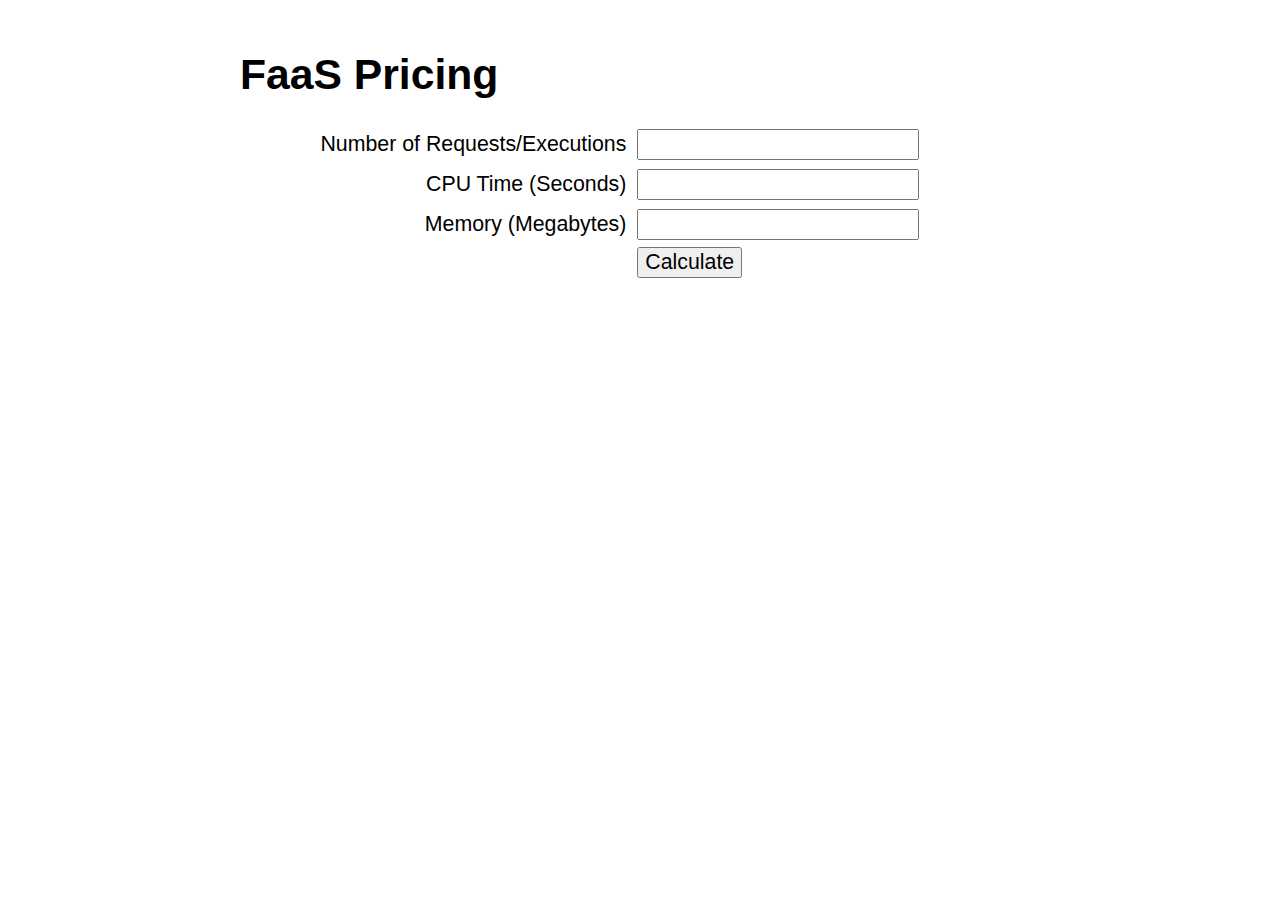
<file: static/faas-pricing/index.html>
<!doctype html>
<html lang="de">
  <head>
    <meta charset="utf-8" />
    <title>FaaS Pricing</title>
    <link rel="stylesheet" type="text/css" href="style.css" />
  </head>
  <body>
    <h1>FaaS Pricing</h1>
    <form>
      <ul>
        <li>
          <label for="requests">Number of Requests/Executions</label>
          <input type="number" min="0" step="1" name="requests" />
        </li>
        <li>
          <label for="cpuTime">CPU Time (Seconds)</label>
          <input type="number" min="0" step="0.1" name="cpuTime"></select>
        </li>
        <li>
          <label for="gbSeconds">Memory (Megabytes)</label>
          <input type="number" min="0" step="0.1" name="gbSeconds"></select>
        </li>
        <li>
          <label for="calculate"></label>
          <input type="button" name="calculate" value="Calculate" />
        </li>
      </ul>
    </form>
    <section id="results"></section>
    <script src="main.js"></script>
  </body>
</html>
</file>
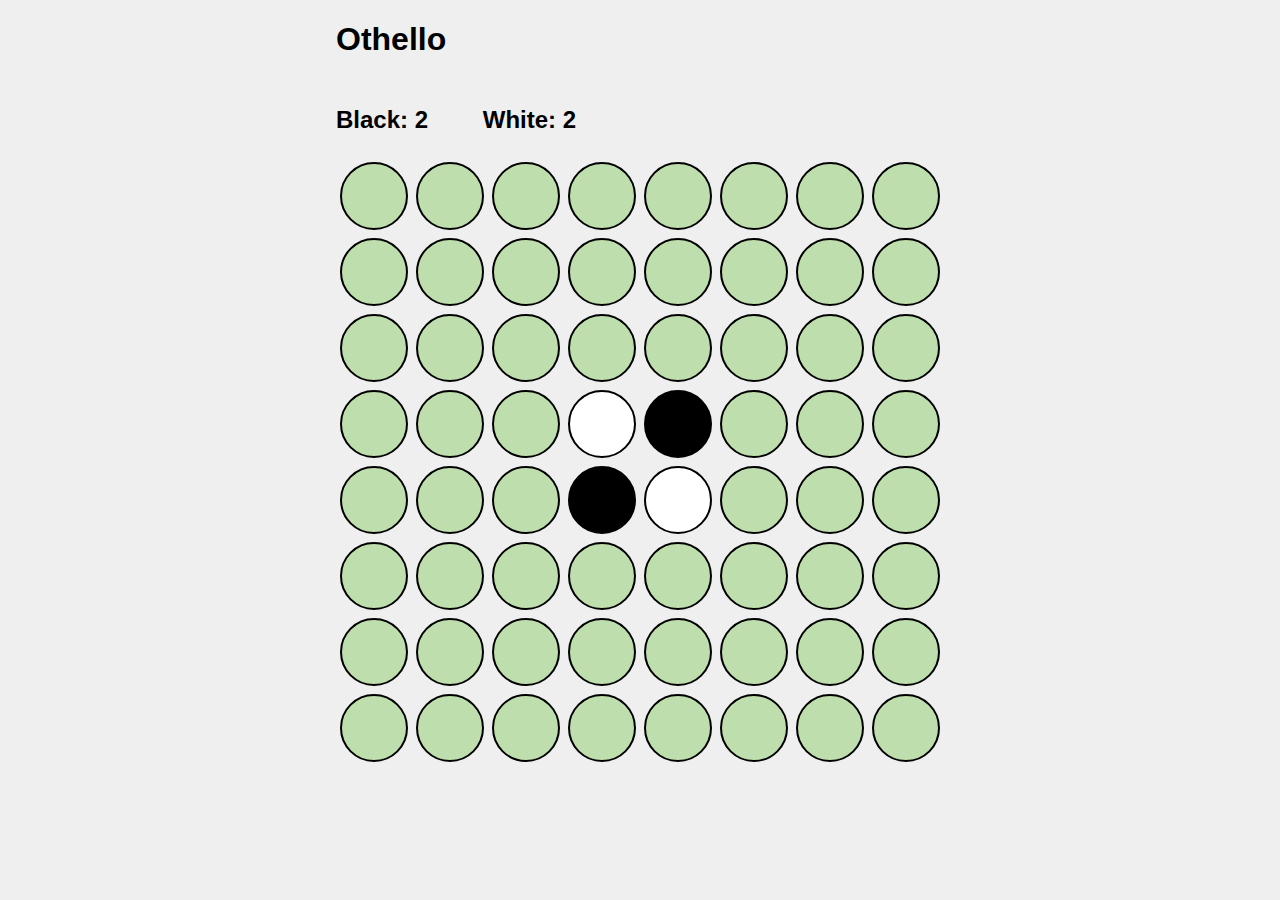
<file: static/othello/index.html>
<!doctype html>
<html>
  <head>
    <meta charset="utf-8" />
    <link type="text/css" rel="stylesheet" href="style.css" />
    <script src="game.js" type="module"></script>
    <script src="board.js"></script>
  </head>
  <body>
    <h1>Othello</h1>
    <div id="header">
      <p>Black: <span id="playerOne"></span></p>
      <p>White: <span id="playerTwo"></span></p>
      <p id="result"></p>
    </div>
    <div id="board"></div>
    <div id="status"></div>
  </body>
</html>
</file>
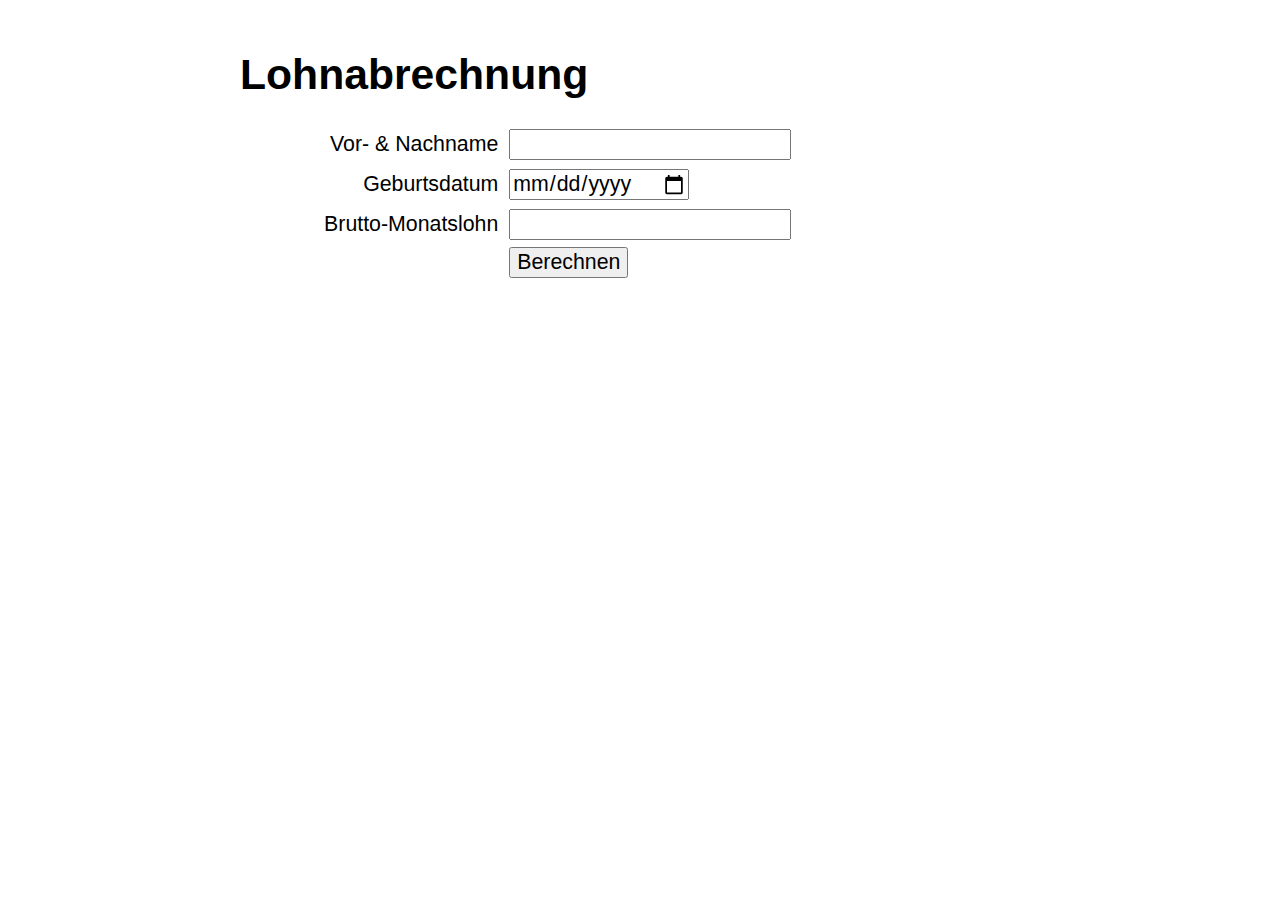
<file: static/payslip/index.html>
<!doctype html>
<html lang="de">
  <head>
    <meta charset="utf-8" />
    <title>Lohnabrechnung</title>
    <link rel="stylesheet" type="text/css" href="style.css" />
  </head>
  <body>
    <h1>Lohnabrechnung</h1>
    <section>
      <form>
        <ul>
          <li>
            <label for="born">Vor- & Nachname</label>
            <input type="text" name="fullname" />
          </li>
          <li>
            <label for="born">Geburtsdatum</label>
            <input type="date" name="born" />
          </li>
          <li>
            <label for="grossSalary">Brutto-Monatslohn</label>
            <input type="number" name="grossSalary" min="0" step="0.01" />
          </li>
          <li>
            <label for="calculate"></label>
            <input type="button" name="calculate" value="Berechnen" />
          </li>
        </ul>
      </form>
    </section>
    <section id="payslip"></section>
    <script src="main.js"></script>
  </body>
</html>
</file>
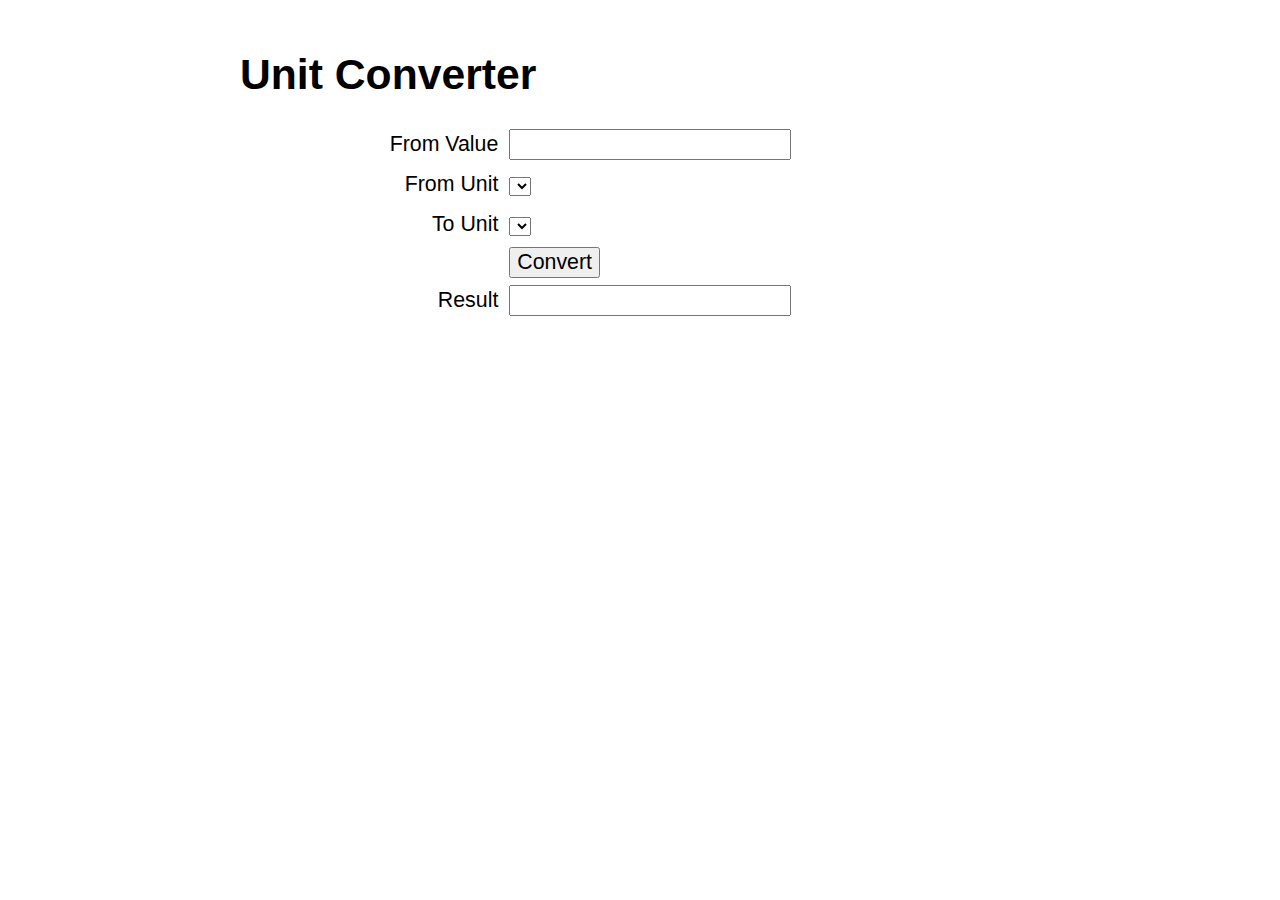
<file: static/unit-converter/index.html>
<!doctype html>
<html lang="de">
  <head>
    <meta charset="utf-8" />
    <title>Unit Converter</title>
    <link rel="stylesheet" type="text/css" href="style.css" />
  </head>
  <body>
    <h1>Unit Converter</h1>
    <form>
      <ul>
        <li>
          <label for="fromValue">From Value</label>
          <input type="text" name="fromValue" />
        </li>
        <li>
          <label for="fromUnit">From Unit</label>
          <select name="fromUnit"></select>
        </li>
        <li>
          <label for="toUnit">To Unit</label>
          <select name="toUnit"></select>
        </li>
        <li>
          <label for="convert"></label>

          <input type="button" name="convert" value="Convert" />
        </li>
        <li>
          <label for="result">Result</label>
          <input type="text" name="result" />
        </li>
      </ul>
    </form>
  </body>
</html>
</file>
<file: static/faas-pricing/style.css>
* {
  font-family: sans-serif;
}

body {
  padding: 1em;
  margin: 0 auto;
  max-width: 800px;
  font-size: 16pt;
}

input {
  font-size: 100%;
}

form li {
  list-style-type: none;
  width: 800px;
  margin: 5px 0 0 0;
}

form label {
  display: inline-block;
  width: 16em;
  text-align: right;
  padding: 5px;
}
</file>
<file: static/othello/style.css>
body {
  font-family: sans-serif;
  margin: 1em auto;
  width: 608px;
  background-color: #efefef;
}

div#header {
  font-size: 24px;
  font-weight: bold;
}

div#header p {
  display: inline-block;
  padding-right: 2em;
}

div#header > p#result {
  color: red;
}

div#board {
  padding: 0;
  margin: 0;
}

div#board > div.field {
  float: left;
  border: 2px solid black;
  width: 64px;
  height: 64px;
  margin: 4px;
  border-radius: 100%;
}

div.empty {
  background-color: #bedead;
}

div.playerOne {
  background-color: black;
}

div.playerTwo {
  background-color: white;
}

.clear {
  clear: both;
}

div#status {
  clear: both;
  float: none;
  font-size: 24px;
  font-weight: bold;
  padding-top: 32px;
  color: red;
}
</file>
<file: static/payslip/style.css>
* {
  font-family: sans-serif;
}

body {
  padding: 1em;
  margin: 0 auto;
  max-width: 800px;
  font-size: 16pt;
}

input {
  font-size: 100%;
}

form li {
  list-style-type: none;
  width: 600px;
  margin: 5px 0 0 0;
}

form label {
  display: inline-block;
  width: 10em;
  text-align: right;
  padding: 5px;
}

table {
  width: 100%;
}

table td:nth-child(even),
table td:nth-child(even) strong {
  text-align: right;
  font-family: monospace;
}
</file>
<file: static/unit-converter/style.css>
* {
  font-family: sans-serif;
}

body {
  padding: 1em;
  margin: 0 auto;
  max-width: 800px;
  font-size: 16pt;
}

input {
  font-size: 100%;
}

form li {
  list-style-type: none;
  width: 600px;
  margin: 5px 0 0 0;
}

form label {
  display: inline-block;
  width: 10em;
  text-align: right;
  padding: 5px;
}
</file>
